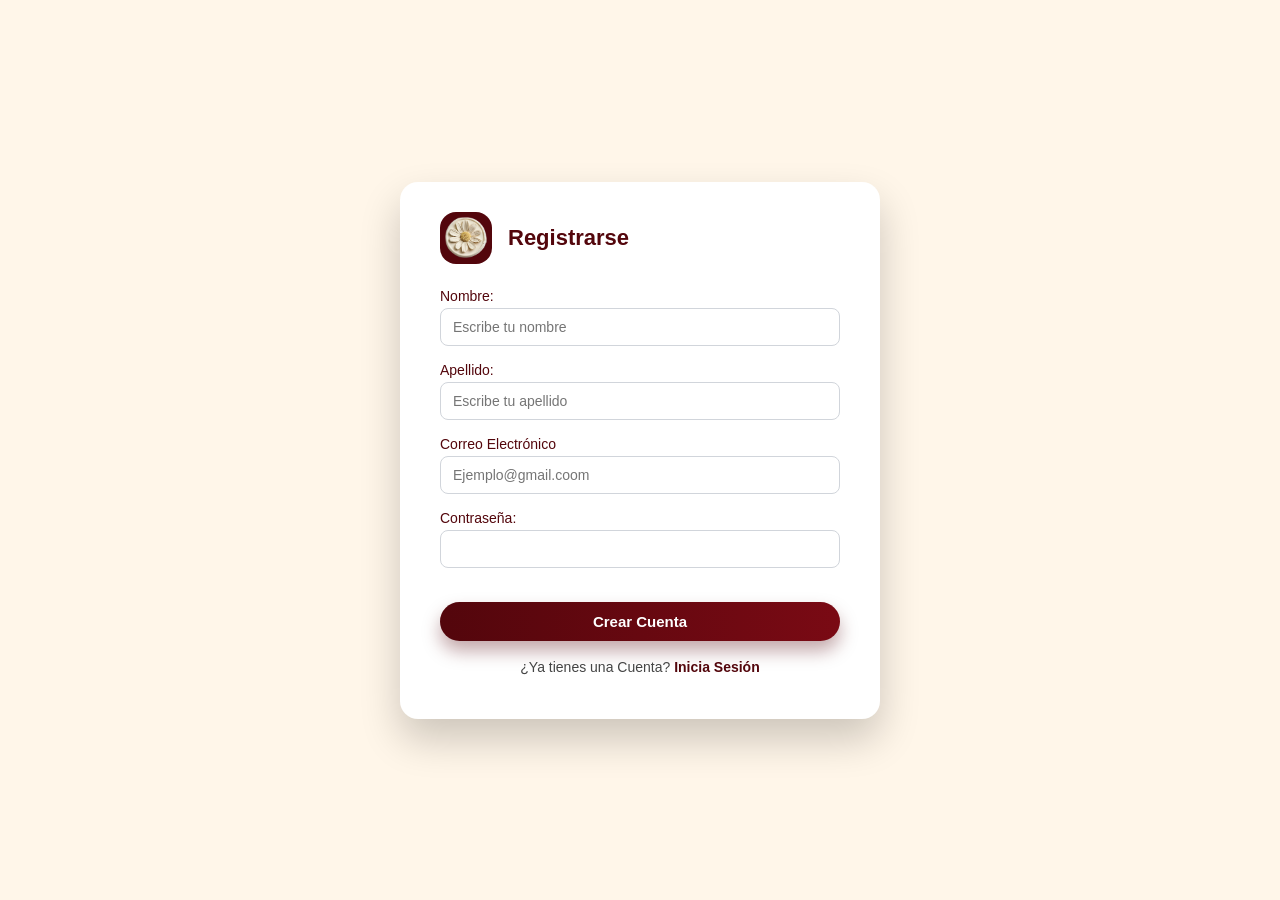
<file: sistemaLogin/index.html>
<!DOCTYPE html>
<html lang="es">
<head>
    <meta charset="UTF-8">
    <meta name="viewport" content="width=device-width, initial-scale=1.0">
    <script src="https://www.google.com/recaptcha/api.js" async defer></script>
    <script src="https://code.jquery.com/jquery-3.6.0.min.js"></script>
    <script src="../js/procesarRegistro.js" defer></script>
    <link rel="stylesheet" href="../estilosLogin.css">
    <title>Registro</title>
</head>
<body class="bg-auth">
    <div class="auth-wrapper">
        <div class="auth-card">
            <div class="auth-header">
                <div class="auth-icon">
                    <img src="../imagenes/icono1.png" alt="Icono 1">
                </div>
                <div>
                    <h2 class="auth-title">Registrarse</h2>
                </div>
            </div>

            <div id="mensaje"></div>
            <form id= "formulario" action="procesarRegistro.php" method="POST" onsubmit="return enviarFormulario(event)">
                <div class="form-group">
                    <label for="nombre">Nombre:</label>
                    <input type="text" name="nombre" id="nombre" placeholder="Escribe tu nombre" required>
                </div>

                <div class="form-group">
                    <label for="apellido">Apellido:</label>
                    <input type="text" name="apellido" id="apellido" placeholder="Escribe tu apellido" required>
                </div>

                <div class="form-group">
                    <label for="correo">Correo Electrónico</label>
                    <input type="email" name="correo" id="correo" placeholder="Ejemplo@gmail.coom" required>
                </div>

                <div class="form-group">
                    <label for="contrasena">Contraseña:</label>
                    <input type="password" name="contrasena" id="contrasena" required>
                </div>

                <div class="form-group captcha-group">
                    <div class="g-recaptcha" data-sitekey="6LewNA4sAAAAAKz8KJml1eskTvbrSYf8nNiynW15"></div>
                </div>

                <button type="submit" id="entrar" class="btn-primary">Crear Cuenta</button>
            </form>

            <p class="auth-footer-text">¿Ya tienes una Cuenta? <a href="login.php">Inicia Sesión</a></p>
        </div>
    </div>
</body>
</html>
</file>
<file: estilosLogin.css>
.bg-auth {
    margin: 0;
    font-family: "Segoe UI", Tahoma, Geneva, Verdana, sans-serif;
    background-color: #fff6e9;
    display: flex;
    justify-content: center;
    align-items: center;
    min-height: 100vh;
}

.auth-wrapper {
    width: 100%;
    display: flex;
    justify-content: center;
    padding: 40px 15px;
    box-sizing: border-box;
}

.auth-card {
    background-color: #ffffff;
    max-width: 480px;
    width: 100%;
    padding: 30px 40px;
    border-radius: 18px;
    box-shadow: 0px 20px 40px rgba(0, 0, 0, 0.20); 
    box-sizing: border-box;
}

.auth-header {
    display: flex;
    align-items: center;
    gap: 16px;
    margin-bottom: 24px;
}

.auth-icon {
    width: 52px;
    height: 52px;
    border-radius: 16px;
    background: #53060C; 
    display: flex;
    justify-content: center;
    align-items: center;
    font-size: 26px;
    color: #ffffff;
}

.auth-icon img {
    height: 80%;
}

.auth-title {
    margin: 0;
    font-size: 22px;
    color: #53060C; 
}

.auth-subtitle {
    margin: 2px 0 0;
    font-size: 14px;
    color: #7a7a7a;
}

.form-group {
    margin-bottom: 16px;
    display: flex;
    flex-direction: column;
}

.form-group label {
    font-size: 14px;
    color: #53060C; 
    margin-bottom: 4px;
}

.form-group input {
    padding: 10px 12px;
    border: 1px solid #d1d5db;
    border-radius: 8px;
    font-size: 14px;
    outline: none;
    transition: border-color 0.2s ease, box-shadow 0.2s ease;
}

.form-group input:focus {
    border-color: #53060C;
    box-shadow: 0 0 0 3px rgba(83, 6, 12, 0.25);
}

.captcha-group {
    margin-top: 4px;
    margin-bottom: 18px;
}

.btn-primary {
    width: 100%;
    border: none;
    cursor: pointer;
    padding: 11px 0;
    border-radius: 999px;
    font-size: 15px;
    font-weight: 600;
    color: #ffffff;
    background-image: linear-gradient(90deg, #53060C, #7A0A14); /* rojo → rojo oscuro */
    box-shadow: 0 10px 18px rgba(83, 6, 12, 0.35);
    transition: transform 0.1s ease, box-shadow 0.1s ease, opacity 0.15s ease;
}

.btn-primary:hover {
    opacity: 0.95;
    transform: translateY(-1px);
    box-shadow: 0 14px 22px rgba(83, 6, 12, 0.45);
}

.btn-primary:active {
    transform: translateY(0);
    box-shadow: 0 8px 14px rgba(83, 6, 12, 0.35);
}

.btn-primaryD {
    width: 100%;
    border: none;
    cursor: pointer;
    padding: 11px 0;
    border-radius: 999px;
    font-size: 15px;
    font-weight: 600;
    color: #ffffff;
    text-decoration: none;
    align-content: center;
    background-image: linear-gradient(90deg, #53060C, #7A0A14); /* rojo → rojo oscuro */
    box-shadow: 0 10px 18px rgba(83, 6, 12, 0.35);
    transition: transform 0.1s ease, box-shadow 0.1s ease, opacity 0.15s ease;
}

.btn-primaryD:hover {
    opacity: 0.95;
    transform: translateY(-1px);
    box-shadow: 0 14px 22px rgba(83, 6, 12, 0.45);
}

.btn-primaryD:active {
    transform: translateY(0);
    box-shadow: 0 8px 14px rgba(83, 6, 12, 0.35);
}

.auth-footer-text {
    margin-top: 18px;
    font-size: 14px;
    text-align: center;
    color: #444;
}

.auth-footer-text a {
    color: #53060C;
    text-decoration: none;
    font-weight: 600;
}

.auth-footer-text a:hover {
    text-decoration: underline;
}

.button-container {
    display: flex;
    justify-content: space-between; 
    margin-top: 20px;
    gap: 10px; 
}

.button-container a {
    flex: 1; 
    display: inline-block;
    text-align: center;
}

@media (max-width: 480px) {
    .auth-card {
        padding: 24px 20px;
    }
}
</file>
